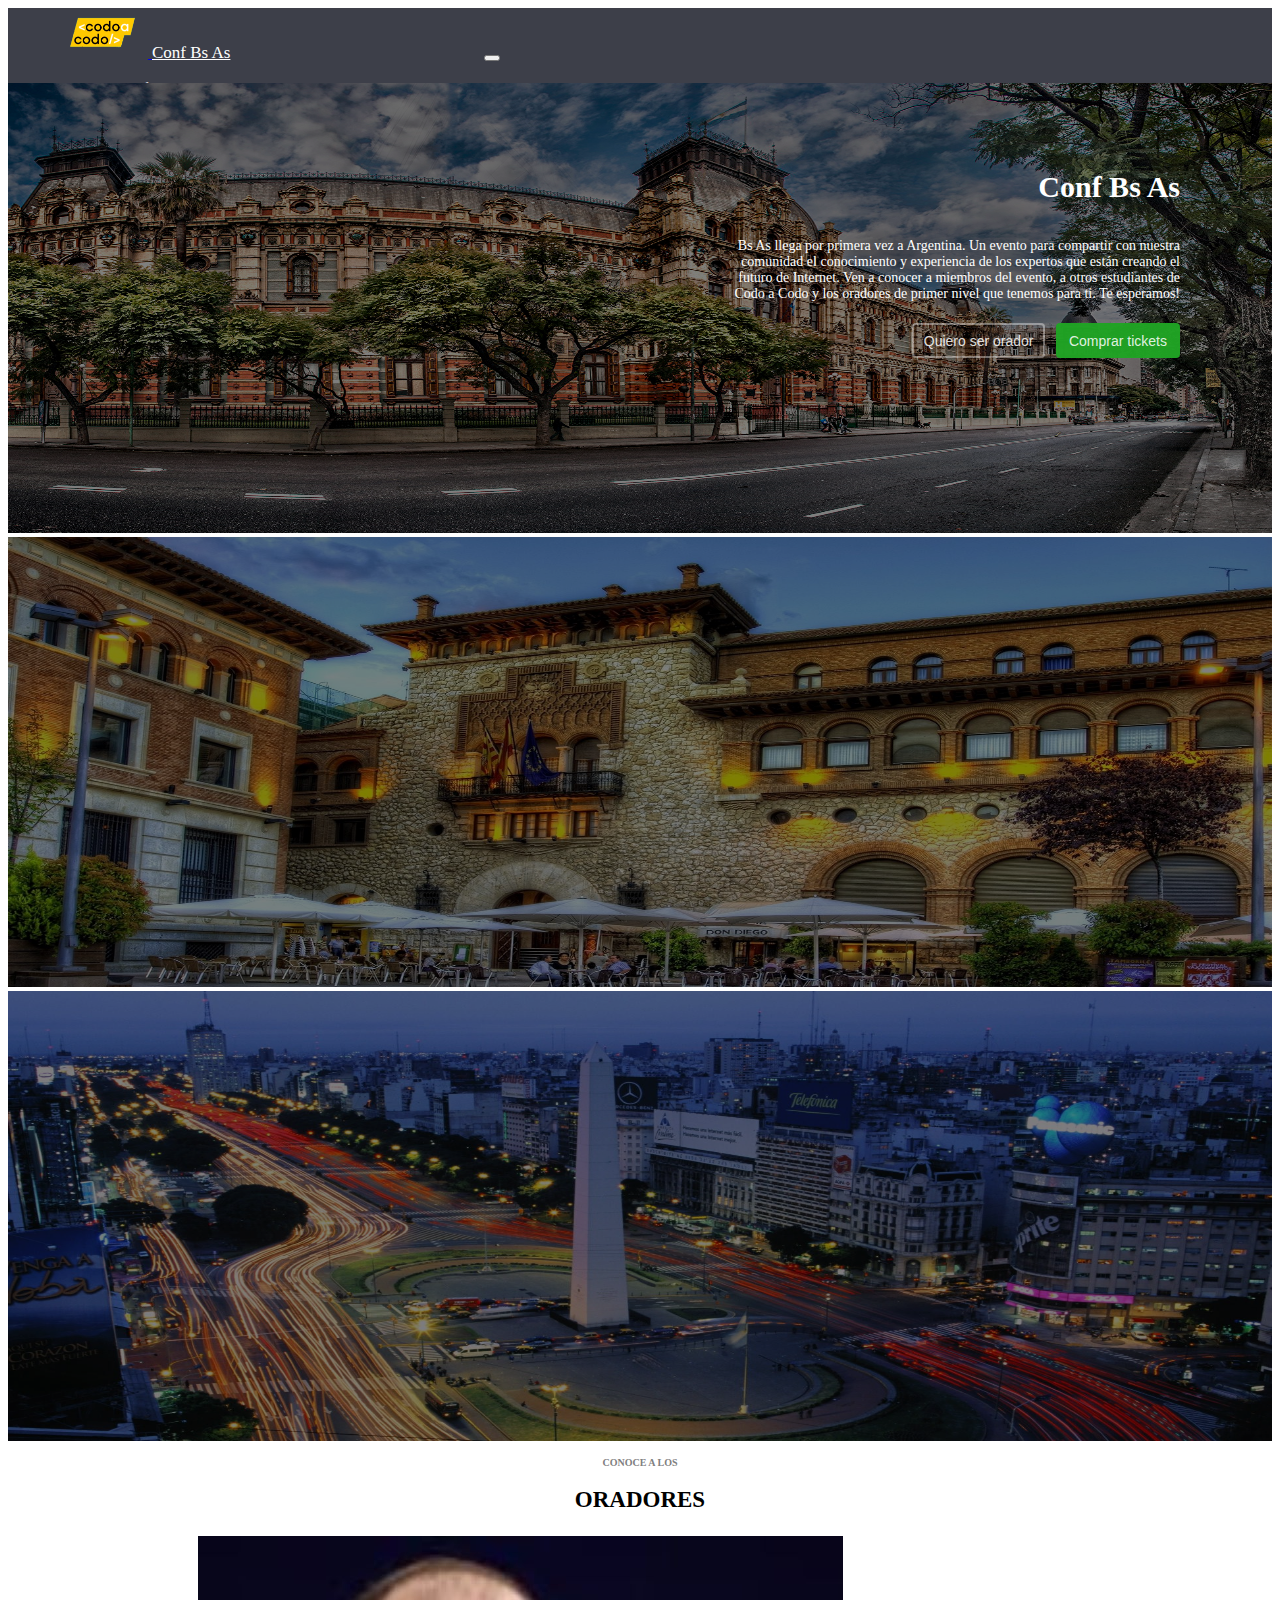
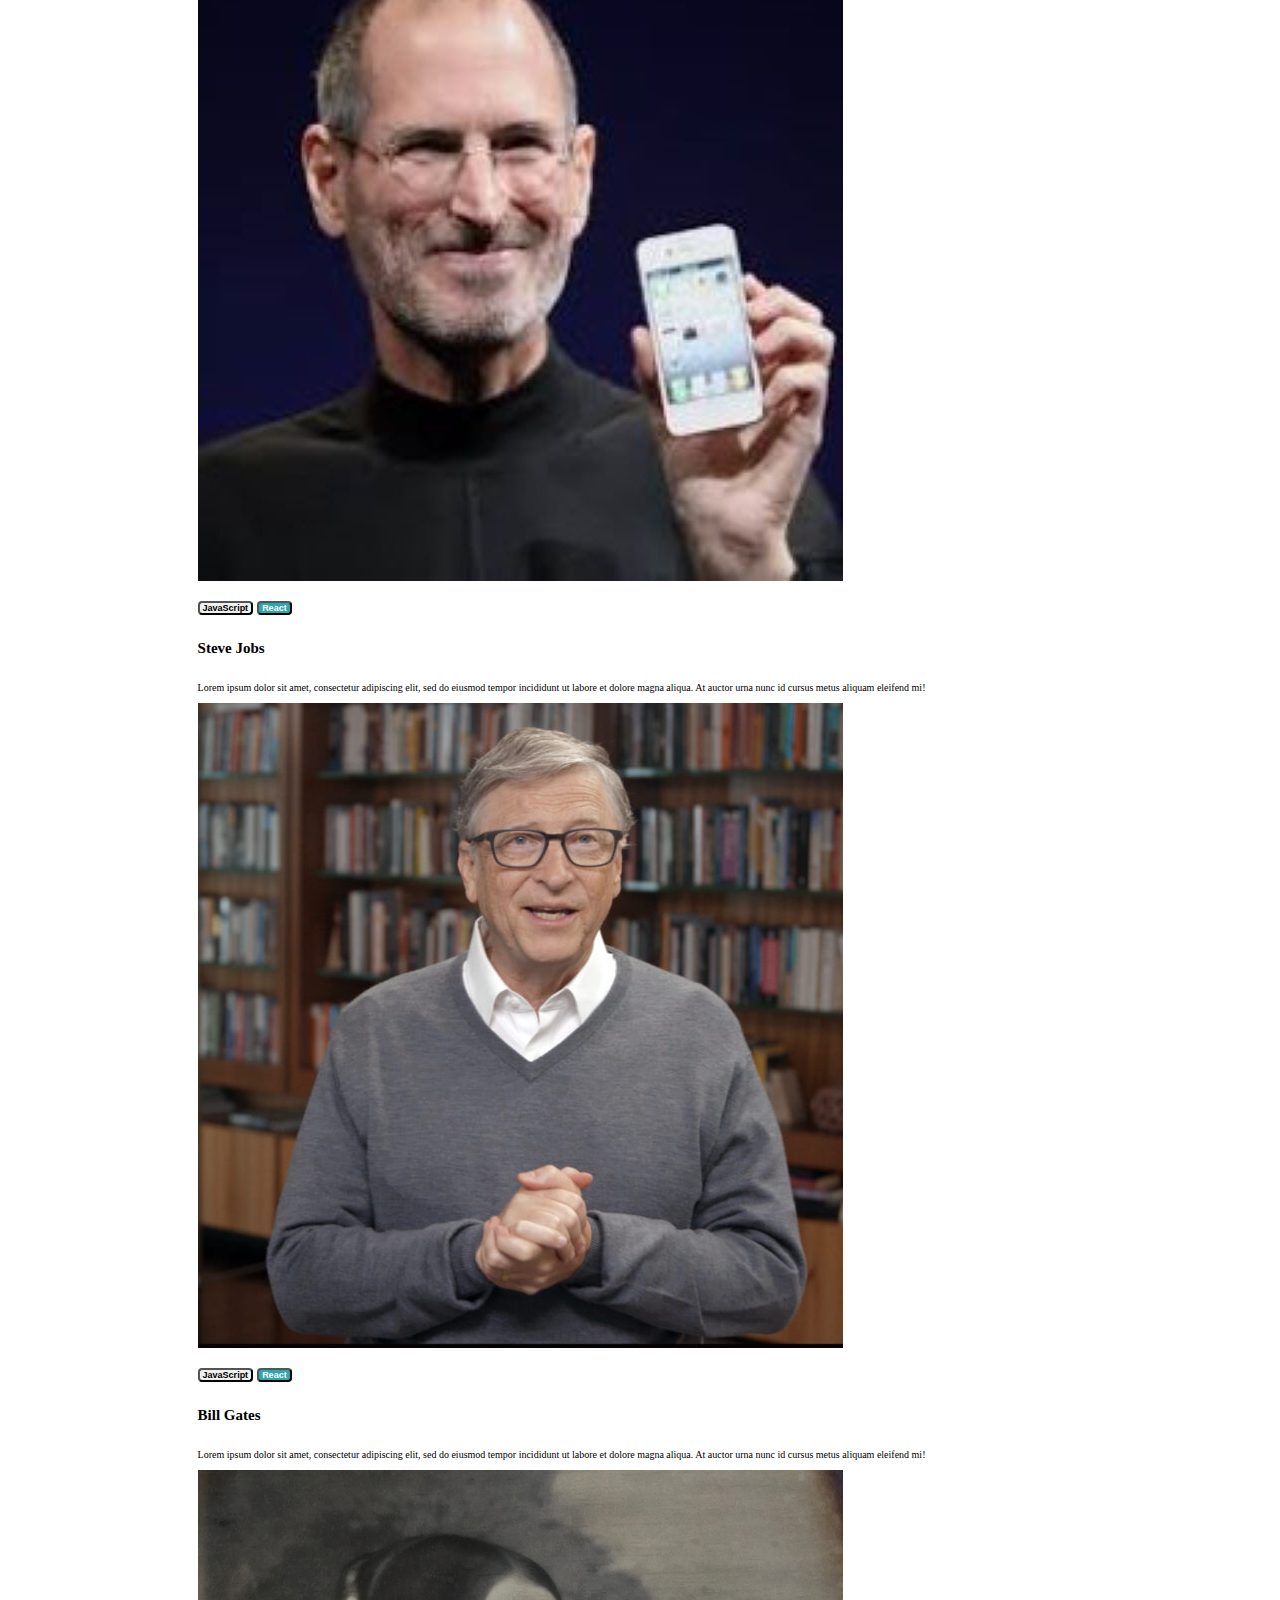
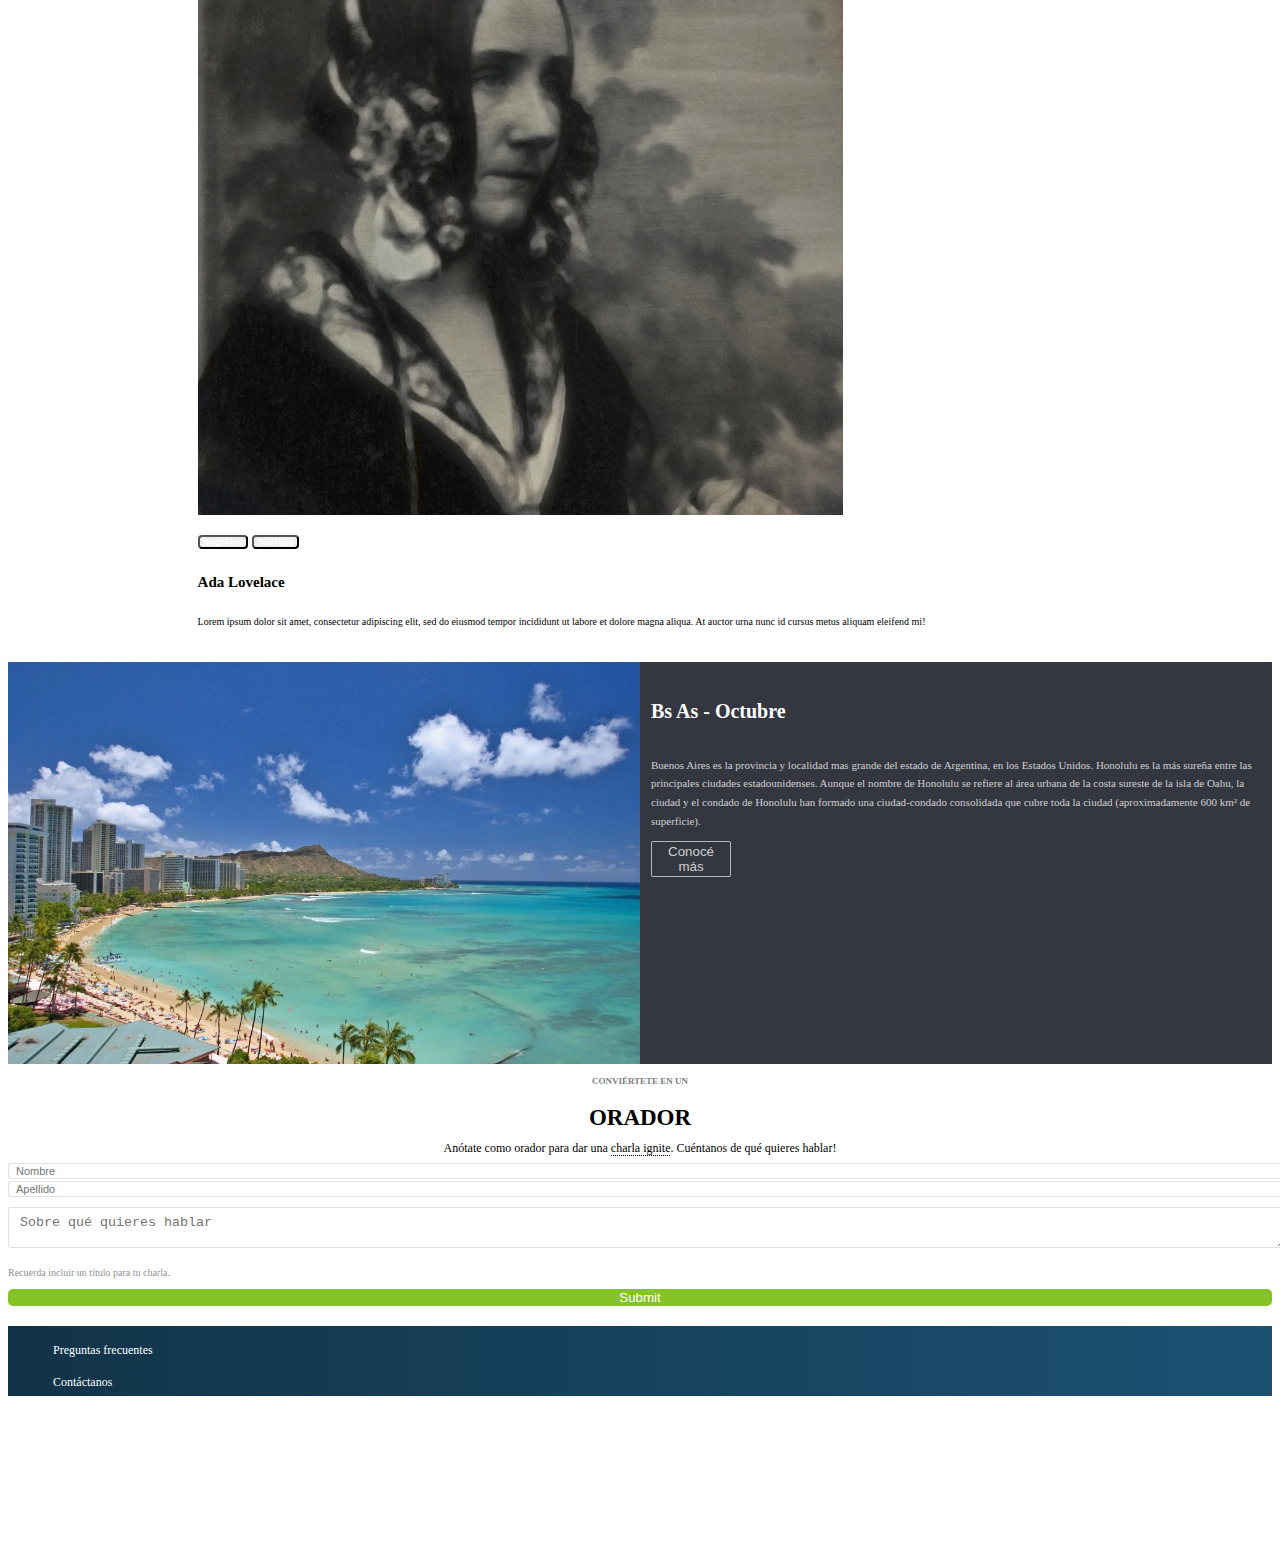
<file: index.html>
<!DOCTYPE html>
<html lang="en">
<head>
    <meta charset="UTF-8">
    <meta name="viewport" content="width=device-width, initial-scale=1.0">
    <title>Conf Bs As</title>
    <link href="https://cdn.jsdelivr.net/npm/bootstrap@5.2.3/dist/css/bootstrap.min.css" rel="stylesheet" integrity="sha384-rbsA2VBKQhggwzxH7pPCaAqO46MgnOM80zW1RWuH61DGLwZJEdK2Kadq2F9CUG65" crossorigin="anonymous">
    <link rel="stylesheet" href="estilos.css">

</head>
<body>
    <!--comienzo de navbar-->
      <nav id="nav" class="navbar navbar-expand-lg " style="background-color: #282a35e6;">
        <div class="container-fluid">
            <a class="navbar-brand" href="#">
                <img src="img/codoacodo.png" alt="Bootstrap" width="90" height="50">
              </a>
          <a id="nombrepag" class="navbar-brand" href="#">Conf Bs As</a>
          <button class="navbar-toggler" type="button" data-bs-toggle="collapse" data-bs-target="#navbarNavAltMarkup" aria-controls="navbarNavAltMarkup" aria-expanded="false" aria-label="Toggle navigation">
            <span class="navbar-toggler-icon"></span>
          </button>
          <div class="collapse navbar-collapse elnav" id="navbarNavAltMarkup">
            <div class="collapse navbar-collapse" id="navbarText">
                <ul class="navbar-nav me-auto mb-2 mb-lg-0">
                   
                  <li class="nav-item itempadre">
                    <a class="items" id="laconfe" class="nav-link active" aria-current="page" href="#">La conferencia</a>
                  </li>
                  <li class="nav-item itempadre">
                    <a class="items" class="nav-link" href="#">Los oradores</a>
                  </li>
                  <li class="nav-item itempadre">
                    <a class="items" class="nav-link" href="#">El lugar y la fecha</a>
                  </li>
                  <li class="nav-item itempadre">
                    <a class="items" class="nav-link" href="#">Conviértete en orador</a>
                  </li>
                  <li class="nav-item itempadre">
                    <a class="items" class="nav-link" href="tickets.html" style="color: rgba(7, 172, 12, 0.971);">Comprar tickets</a>
                  </li>
                </ul>
                
              </div>
          </div>
        </div>
      </nav>
    <!--fin de navbar-->
  <main> 
    <!--comienzo de carrousel-->
      <div id="carouselExampleSlidesOnly" class="carousel slide" data-bs-ride="carousel">
        <div class="carousel-inner">
          <div class="carousel-item active">
            <img class="carrousel" src="img/ba1.jpg" class="d-block w-100" alt="">
          </div>
          <div class="carousel-item">
            <img class="carrousel" src="img/ba2.jpg" class="d-block w-100" alt="">
          </div>
          <div class="carousel-item">
            <img class="carrousel" src="img/ba3.jpg" class="d-block w-100" alt="">
          </div>
          <div id="textoimg">
            <h1>Conf Bs As</h1>
            <p>Bs As llega por primera vez a Argentina. Un evento para compartir con nuestra comunidad el conocimiento y experiencia de los expertos que están creando el futuro de Internet. Ven a conocer a miembros del evento, a otros estudiantes de Codo a Codo y los oradores de primer nivel que tenemos para ti. Te esperamos!</p>
            <div id="botonescarrousel">
              <button type="button" class="trasparente">Quiero ser orador</button>
              <button type="button" class="verde">Comprar tickets</button>
            </div>
          </div>
        </div>
      </div>
    <!--fin de carrousel-->
      <section class="oradores">
        <div class="padre">
        <div class="hijo">
          <h3>CONOCE A LOS</h3>
          <h2>ORADORES</h2>
        </div>
      </div>
 
<br>
    <!--comienzo de cartas-->
    <div class="padre">
      <div class="hijocartas">
        <div class="row row-cols-1 row-cols-md-3 g-4">
          <div class="cadacarta" class="col">
            <div class="card h-100">
              <img class="imgcarta" src="img/steve.jpg" class="card-img-top">
              <div class="card-body cuerpocarta">
                
                <button class="btn btn-warning botones botonjs" type="button">JavaScript</button>
                <button class="btn btn-light botones botonreact" type="button">React</button>

              
                <h5 class="card-title">Steve Jobs</h5>
                <p class="card-text pcarta">Lorem ipsum dolor sit amet, consectetur adipiscing elit, sed do eiusmod tempor incididunt ut labore et dolore magna aliqua. At auctor urna nunc id cursus metus aliquam eleifend mi!</p>
              </div>
            </div>
          </div>
          <div class="cadacarta" class="col">
            <div class="card h-100">
              <img class="imgcarta" src="img/bill.jpg" class="card-img-top">
              <div class="card-body cuerpocarta">
                <button class="btn btn-warning botones botonjs" type="button">JavaScript</button>
                <button class="btn btn-light botones botonreact" type="button">React</button>

                <h5 class="card-title">Bill Gates</h5>
                <p class="card-text pcarta">Lorem ipsum dolor sit amet, consectetur adipiscing elit, sed do eiusmod tempor incididunt ut labore et dolore magna aliqua. At auctor urna nunc id cursus metus aliquam eleifend mi!</p>
              </div>
            </div>
          </div>
          <div class="cadacarta" class="col">
            <div class="card h-100">
              <img class="imgcarta" src="img/ada.jpeg" class="card-img-top">
              <div class="card-body cuerpocarta">
                <button class="btn btn-secondary botones" type="button">Negocios</button>
                <button class="btn btn-danger botones" type="button">Startups</button>
                <h5 class="card-title">Ada Lovelace</h5>
                <p class="card-text pcarta">Lorem ipsum dolor sit amet, consectetur adipiscing elit, sed do eiusmod tempor incididunt ut labore et dolore magna aliqua. At auctor urna nunc id cursus metus aliquam eleifend mi!</p>
              </div>
            </div>
        </div>
      </div>         
    </div>
    <!--fin de cartas-->
    </section>
    <!--comienzo honolulu-->
    <section>
       <div class="honolulu">
        <img src="img/honolulu.jpg" width="50%" alt="">
        <div class="texto">
         <h2>Bs As - Octubre</h2>
         <p>Buenos Aires es la provincia y localidad mas grande del estado de Argentina, en los Estados Unidos. Honolulu es la más sureña entre las principales ciudades estadounidenses. Aunque el nombre de Honolulu se refiere al área urbana de la costa sureste de la isla de Oahu, la ciudad y el condado de Honolulu han formado una ciudad-condado consolidada que cubre toda la ciudad (aproximadamente 600 km² de superficie).</p>
         <button id="conocemas" type="button">Conocé más</button>
        </div>
       </div>
    </section>
    <!--fin honolulu-->
    <!--comienzo conviertete en orador-->
    <section>
      <div id="conviertete">
        <div class="padre">
          <div class="hijo">
            <h3>CONVIÉRTETE EN UN</h3>
            <h2>ORADOR</h2>
            <p>Anótate como orador para dar una <a href="#" id="subrayar">charla ignite</a>. Cuéntanos de qué quieres hablar!</p>
          </div>      
        </div>
          <form id="formconv">
              <div class="row">
                <div class="col-3"></div>
                <div class="col-3">
                  <input class="input" type="text" placeholder="Nombre">
                </div>
                <div class="col-3">
                  <input class="input" type="text" placeholder="Apellido">
                </div>
                <div class="col-3"></div>
              </div>
              <div class="row">
                <div class="col-3"></div>
                <div class="col-6">
                  <textarea placeholder="Sobre qué quieres hablar"></textarea>
                </div>
                <div class="col-3"></div>
              </div>
              <div class="row">
                <div class="col-3"></div>
                <div class="col-6">
                  <p>Recuerda incluir un título para tu charla.</p>                
                </div>
                <div class="col-3"></div>
              </div>
              <div class="row">
                <div class="col-3"></div>
                <div class="col-6">
                  <input id="enviar" type="submit">
                </div>
                <div class="col-3"></div>
              </div>
              
          </form>

      </div>
    </section>
    <!--fin conviertete en orador-->
    <!--comienzo footer-->
    <footer>
      <div class="container text-center">
      <div class="row justify-content-center">
        <div class="col-1 itemsfoot">
          <a href="#">Preguntas frecuentes</a>
        </div>
        <div class="col-1 itemsfoot">
          <a href="#">Contáctanos</a>
        </div>
        <div class="col-1 itemsfoot">
          <a href="#">Prensa</a>
        </div>
        <div class="col-1 itemsfoot">
          <a href="#">Conferencias</a>        
        </div>
        <div class="col-1 itemsfoot">
          <a href="#">Términos y condiciones</a>
        </div>
        <div class="col-1 itemsfoot">
          <a href="#">Privacidad</a>
        </div>
        <div class="col-1 itemsfoot">
          <a href="#">Estudiantes</a>
        </div>

      </div>
    </div>
    </footer>
    <!--fin de footer-->      
  </main>
    <script src="https://cdn.jsdelivr.net/npm/bootstrap@5.2.3/dist/js/bootstrap.bundle.min.js" integrity="sha384-kenU1KFdBIe4zVF0s0G1M5b4hcpxyD9F7jL+jjXkk+Q2h455rYXK/7HAuoJl+0I4" crossorigin="anonymous"></script> 
    <script src="script.js"></script>
</body>
</html>
</file>
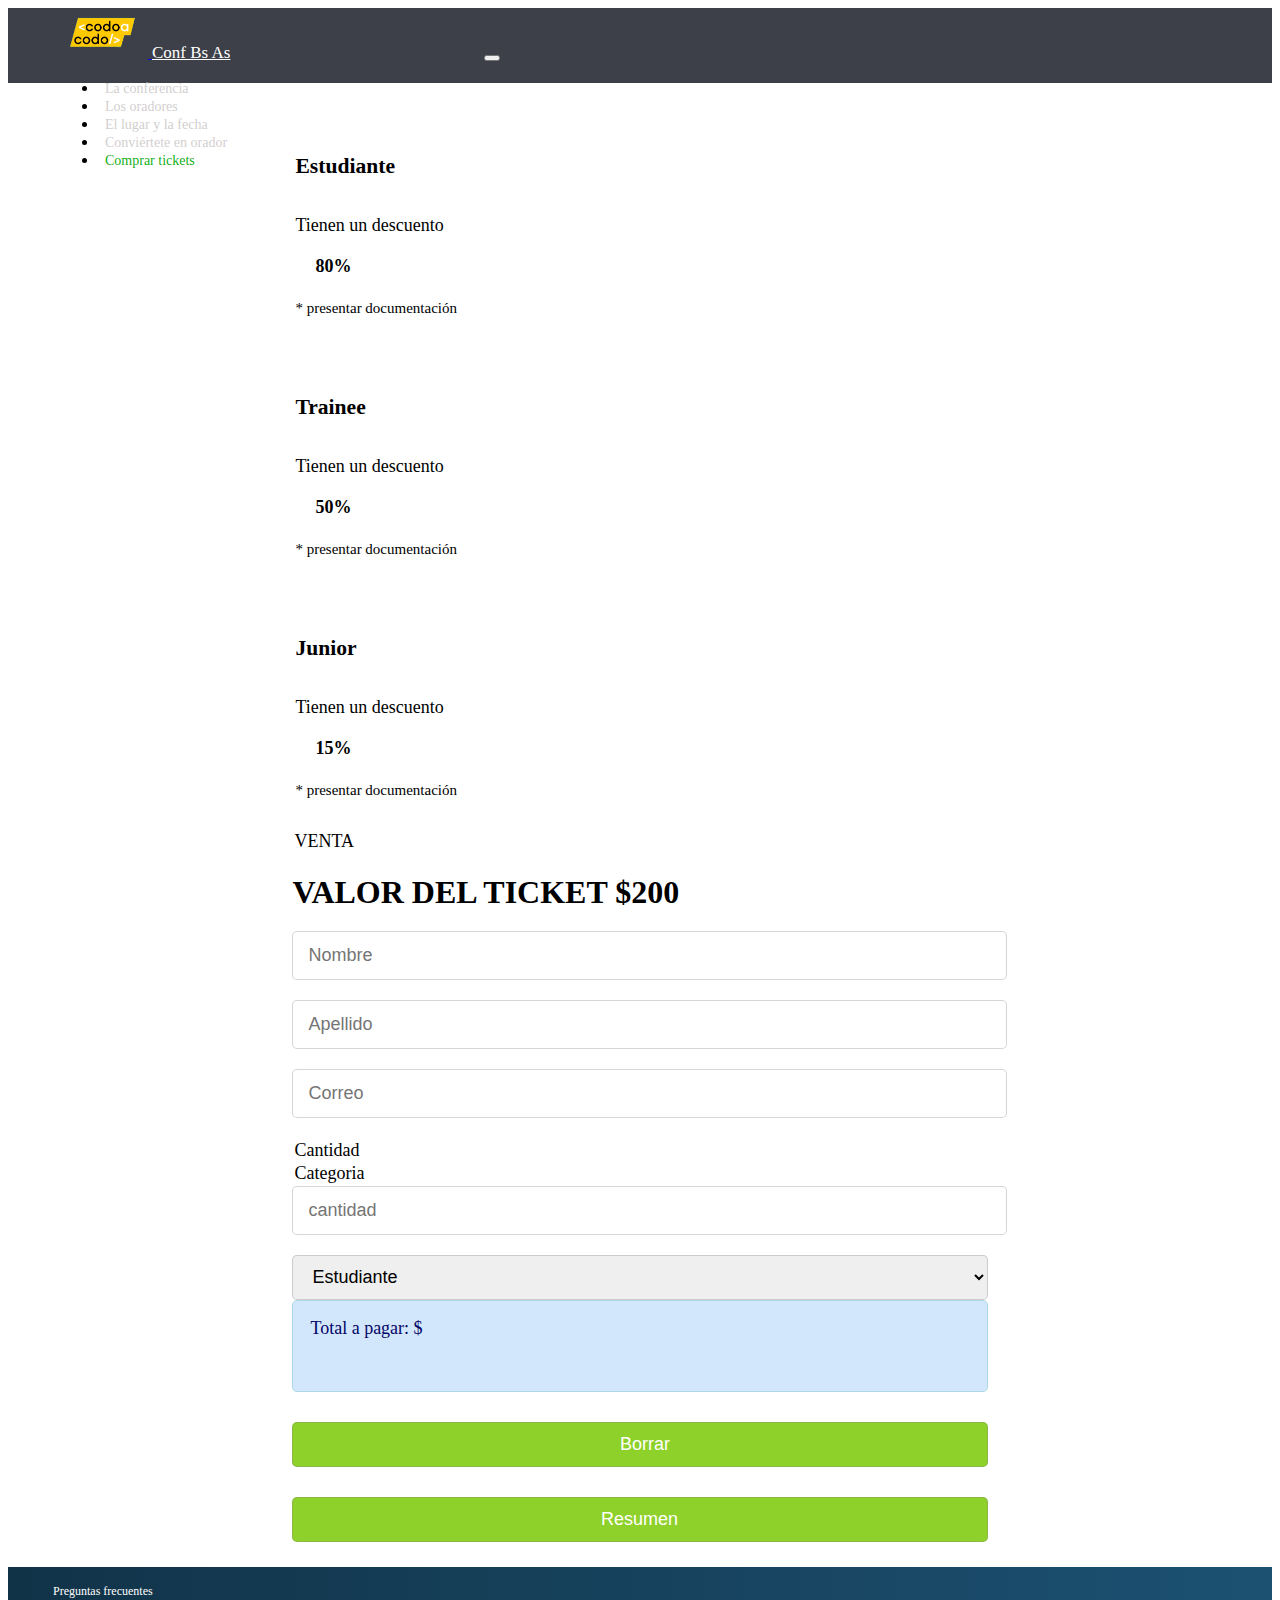
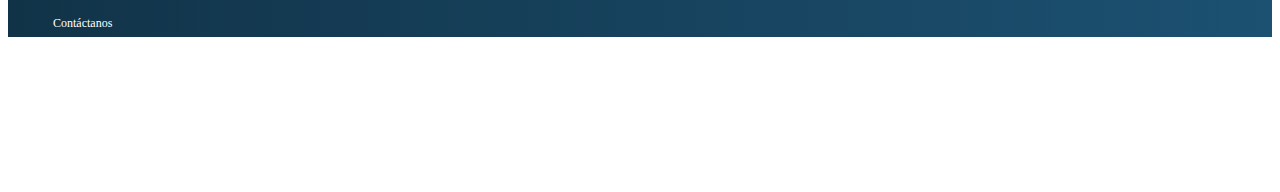
<file: tickets.html>
<!DOCTYPE html>
<html lang="en">
<head>
    <meta charset="UTF-8">
    <meta name="viewport" content="width=device-width, initial-scale=1.0">
    <link href="https://cdn.jsdelivr.net/npm/bootstrap@5.2.3/dist/css/bootstrap.min.css" rel="stylesheet" integrity="sha384-rbsA2VBKQhggwzxH7pPCaAqO46MgnOM80zW1RWuH61DGLwZJEdK2Kadq2F9CUG65" crossorigin="anonymous">
    <link rel="stylesheet" href="estilosTickets.css">
    <title>Comprar tickets</title>
</head>
<body>
    <!--comienzo de navbar-->
    <nav id="nav" class="navbar navbar-expand-lg " style="background-color: #282a35e6;">
        <div class="container-fluid">
            <a class="navbar-brand" href="#">
                <img src="img/codoacodo.png" alt="Bootstrap" width="90" height="50">
              </a>
          <a id="nombrepag" class="navbar-brand" href="#">Conf Bs As</a>
          <button class="navbar-toggler" type="button" data-bs-toggle="collapse" data-bs-target="#navbarNavAltMarkup" aria-controls="navbarNavAltMarkup" aria-expanded="false" aria-label="Toggle navigation">
            <span class="navbar-toggler-icon"></span>
          </button>
          <div class="collapse navbar-collapse elnav" id="navbarNavAltMarkup">
            <div class="collapse navbar-collapse" id="navbarText">
                <ul class="navbar-nav me-auto mb-2 mb-lg-0">
                   
                  <li class="nav-item itempadre">
                    <a class="items" id="laconfe" class="nav-link active" aria-current="page" href="#">La conferencia</a>
                  </li>
                  <li class="nav-item itempadre">
                    <a class="items" class="nav-link" href="#">Los oradores</a>
                  </li>
                  <li class="nav-item itempadre">
                    <a class="items" class="nav-link" href="#">El lugar y la fecha</a>
                  </li>
                  <li class="nav-item itempadre">
                    <a class="items" class="nav-link" href="#">Conviértete en orador</a>
                  </li>
                  <li class="nav-item itempadre">
                    <a class="items" class="nav-link" href="#" style="color: rgba(7, 172, 12, 0.971);">Comprar tickets</a>
                  </li>
                </ul>
                
              </div>
          </div>
        </div>
      </nav>
    <!--fin de navbar-->
    <main>
    <!--inicio tipos de tickets-->
    <div class="container">
        <div class="row">
            <div class="col" style="padding: 0px;">
                <div class="card border-primary mb-3 text-center descuentos" style="max-width: 18rem;">
                    <div class="card-body">
                      <h5 class="card-title titulodescuento">Estudiante</h5>
                      <p class="card-text">Tienen un descuento</p>
                      <h5 class="card-title porcentaje">80%</h5>
                      <p class="card-text"><small class="text-muted">* presentar documentación</small></p>
                    </div>
                </div>
            </div>
            <div class="col" style="padding: 0px;">
                <div class="card border-success mb-3 text-center descuentos" style="max-width: 18rem;">
                    <div class="card-body">
                      <h5 class="card-title titulodescuento">Trainee</h5>
                      <p class="card-text">Tienen un descuento</p>
                      <h5 class="card-title porcentaje">50%</h5>
                      <p class="card-text"><small class="text-muted">* presentar documentación</small></p>
                    </div>
                </div>
            </div>
            <div class="col" style="padding: 0px;">
                <div class="card border-warning mb-3 text-center descuentos" style="max-width: 18rem;">
                    <div class="card-body">
                      <h5 class="card-title titulodescuento">Junior</h5>
                      <p class="card-text">Tienen un descuento</p>
                      <h5 class="card-title porcentaje">15%</h5>
                      <p class="card-text"><small class="text-muted">* presentar documentación</small></p>
                    </div>
                </div>
            </div>

        </div>
    </div>
    <!--fin tipos de tickets-->
    <!--inicio formulario-->
    <div class="text-center venta">
        <p>VENTA</p>
        <h1>VALOR DEL TICKET $200</h1>
        <form id="formulario" action="">
            <div class="row justify-content-between">
                <div class="col cajaBoton1"><input id="nombre" type="text" placeholder="Nombre" required></div>
                <div class="col cajaBoton2"><input id="apellido" type="text" placeholder="Apellido" required></div>
            </div>
            <div class="row"><input type="text" placeholder="Correo" id="correo"></div>
            <div class="row">
                <div class="col text-start"><p>Cantidad</p></div>
                <div class="col text-start"><p>Categoria</p></div>
            </div>
            <div class="row">
                <div class="col cajaBoton1"><input type="number" placeholder="cantidad" id="cantidad"></div>
                <div class="col cajaBoton2">
                    <select id="categoria">
                        <option value="Estudiante">Estudiante</option>
                        <option value="Trainee">Trainee</option>
                        <option value="Junior">Junior</option>
                    </select>
                </div>
            </div>
            <div class="row text-start" id="total"><p>Total a pagar: $</p></div>
            <div class="row">
                <div class="col"><input class="botones" type="reset" value="Borrar" id="borrar"></div>
                <div class="col"><input class="botones" type="submit" value="Resumen" id="enviar"></div>
            </div>
        </form>
    </div>
    <!--fin formulario-->
</main>
    <!--comienzo footer-->
    <footer>
        <div class="container text-center">
            <div class="row justify-content-center">
              <div class="col-1 itemsfoot">
                <a href="#">Preguntas frecuentes</a>
              </div>
              <div class="col-1 itemsfoot">
                <a href="#">Contáctanos</a>
              </div>
              <div class="col-1 itemsfoot">
                <a href="#">Prensa</a>
              </div>
              <div class="col-1 itemsfoot">
                <a href="#">Conferencias</a>        
              </div>
              <div class="col-1 itemsfoot">
                <a href="#">Términos y condiciones</a>
              </div>
              <div class="col-1 itemsfoot">
                <a href="#">Privacidad</a>
              </div>
              <div class="col-1 itemsfoot">
                <a href="#">Estudiantes</a>
              </div>
      
            </div>
        </div>
    </footer>
    <!--fin de footer-->     
        <script src="https://cdn.jsdelivr.net/npm/bootstrap@5.2.3/dist/js/bootstrap.bundle.min.js" integrity="sha384-kenU1KFdBIe4zVF0s0G1M5b4hcpxyD9F7jL+jjXkk+Q2h455rYXK/7HAuoJl+0I4" crossorigin="anonymous"></script> 
        <script src="script.js"></script>
</body>
</html>
</file>
<file: estilos.css>
#nav {
    padding: 0px;
    padding-left: 50px;
    padding-bottom: 5px;
    height: 70px;
}

#nombrepag {
    color: white;
    font-size: 17px;
    margin-right: 250px;
}

.items {
    text-decoration: none;
    color: rgba(198, 194, 194, 0.804);
    font-size: 14px;
    margin: 7px;
}

#laconfe {
    color: white;
}

#textoimg {
    position: absolute;
    top: 150px;
    right: 100px;
    display: flex;
    flex-direction: column;
    text-align: end;
    width: 450px;
    color: white;
    font-size: 14px;
}

#textoimg h1 {
    font-size: 30px;
}

.carrousel {
    filter: brightness(50%);
    height: 450px;
    width: 100%;
}

#botonescarrousel .trasparente {
    background-color: transparent;
    color: rgba(255, 255, 255, 0.868);
    border: solid 2px rgba(255, 255, 255, 0.382);
    border-radius: 4px;
    height: 35px;
    padding-left: 10px;
    padding-right: 10px;
    margin: 7px;
    font-size: 14px;

}

#botonescarrousel .verde {
    background-color: rgba(32, 164, 36, 0.971);
    color: rgba(255, 255, 255, 0.868);
    border: transparent;
    border-radius: 4px;
    height: 35px;
    padding-left: 13px;
    padding-right: 13px;
    font-size: 14px;


}

.hijo h3 {
    color: gray;
    margin-top: 12px;
    margin-bottom: 1px;
    font-size: 10px;
    text-align: center;

}

.hijo h2 {
    font-size: 23px;
    margin-bottom: 0px;
    text-align: center;

}

.cadacarta {
    margin-top: 5px;
}

.cuerpocarta {
    padding-top: 12px;
}

.padre {
    display: flex;
   justify-content: center;
}


.hijocartas {
    width: 70%;
}

.imgcarta {
    border-radius: 0px;
}

.botones {
    height: 14px;
    font-size: 9px;
    color: white;
    padding: 0px;
    border-radius: 4px;
    padding-left: 3px;
    padding-right: 3px;
    padding-bottom: 3px;  
    font-weight: 700;
}

.botonjs {
    color: black;
}

.botonreact {
    background-color: rgb(46, 166, 175);
}

h5 {
    font-size: 15px;
}

.pcarta {
    font-size: 10px;
}

.honolulu {
    display: flex;
    flex-direction: row;
    margin-top: 25px;
    width: 100%;
    background-color: rgb(53, 55, 64);
    color: rgba(255, 255, 255, 0.771);
}

.texto {
    display: flex;
    flex-direction: column;
    text-align: start;
    width: 49%;
    font-size: 11px;
    padding: 11px;  
    padding-top: 15px;
    line-height: 1.7;
}

.texto h2 {
    font-size: 20px;
    color: white;
}

#conocemas {
    width: 80px;
    background-color: rgb(53, 55, 64);
    border: solid rgba(255, 255, 255, 0.646) 1px;
    border-radius: 2px;
    color: rgba(255, 255, 255, 0.771);
    padding-top: 2px;
    padding-bottom: 2px;
}

#conviertete .padre .hijo h3 {
    font-size: 9px;
}

#conviertete .padre .hijo p {
    font-size: 12px;
    margin-bottom: 5px;
    margin-top: 10px;
}

#subrayar {
    text-decoration: none;
    color: black;
    border-bottom: 1px dotted black;
}

.input {
    width: 100%;
    border:1px solid rgba(225, 220, 220, 0.863);
    border-radius: 3px;
    height: 95%;
    font-size: 11px;
    padding-left: 7px;
}
    

textarea {
    width: 100%;
    border:1px solid rgba(225, 220, 220, 0.863);
    border-radius: 3px;
    padding-top: 7px;
    padding-left: 11px;
    margin-top: 10px;
    height: 100%;
}

#formconv p {
    margin-top: 15px;
    color: rgba(120, 119, 119, 0.863);
    font-size: 10px;
}

#enviar {
    width: 100%;
    background-color: rgb(133, 196, 39);
    border: transparent;
    color: white;
    border-radius: 5px;
    height: 130%;
}


footer {
    height: 70px;
    background-color: rgb(25, 74, 104);
    margin-top: 20px;
    background: linear-gradient(to right, rgb(17, 51, 72), rgb(28, 81, 114));
}

footer a {
    text-decoration: none;
    color: white;
    font-size: 12px;
}

.itemsfoot {
    margin-left: 45px;
    padding: 0px;
    padding-top: 13px;
    align-self: center;
    line-height: 1.2;

}
</file>
<file: estilosTickets.css>
#nav {
    padding: 0px;
    padding-left: 50px;
    padding-bottom: 5px;
    height: 70px;
}

#nombrepag {
    color: white;
    font-size: 17px;
    margin-right: 250px;
}

.items {
    text-decoration: none;
    color: rgba(198, 194, 194, 0.804);
    font-size: 14px;
    margin: 7px;
}



main {
    width: 55%;
    margin: auto;
}

.container {
    margin-top: 25px;
}

.card {
    margin: 5px;
}

.descuentos{
    margin: 3px !important;
    padding-top: 10px;
    padding-bottom: 10px;
    border-radius: 0px;
    font-size: large;
}


.titulodescuento {
    font-size: larger;
}

.porcentaje {
    margin: 20px;
    font-size: large;
    font-weight: 700;
}

.venta p {
    margin: 2px !important;
}

.venta h1 {
    margin-bottom: 20px;
}

.venta .col {
    padding: 0px;
}

.venta input {
    padding-left: 15px;
    margin-bottom: 20px;
    width: 100%;
    height: 45px;
    border: solid 1px rgba(128, 128, 128, 0.322);
    border-radius: 5px;
    font-size: 18px;
}

.venta select {
    padding-left: 15px;
    width: 100%;
    height: 45px;
    border: solid 1px rgba(128, 128, 128, 0.322);
    border-radius: 5px;
    font-size: 18px;
}

.venta p {
    margin-bottom: 10px;
    font-size: 18px;
}

.cajaBoton1 {
    padding-right: 5px;
}

.cajaBoton2 {
    padding-left: 5px;
}

#total {
    height: 60px;
    padding: 15px;
    background-color: rgb(210, 230, 252);
    color: rgb(4, 4, 102);
    border-radius: 5px;
    border: solid 1px lightblue;
}

#borrar {
    padding-bottom: 0px;
    margin-bottom: 0px;
    padding-right: 5px;
}

#enviar {
    padding-bottom: 0px;
    margin-bottom: 0px;
    padding-left: 5px;
}

.botones {
    padding-bottom: 0px;
    margin-bottom: 0px !important;
    margin-top: 30px;
    background-color: rgb(143, 209, 43);
    border: transparent;
    color: white;
    border-radius: 5px;}

footer {
    margin-top: 0px;
    height: 70px;
    background-color: rgb(25, 74, 104);
    background: linear-gradient(to right, rgb(17, 51, 72), rgb(28, 81, 114));
}

footer a {
    text-decoration: none;
    color: white;
    font-size: 12px;
}

.itemsfoot {
    margin-left: 45px;
    padding: 0px;
    padding-top: 13px;
    align-self: center;
    line-height: 1.2;

}
</file>
